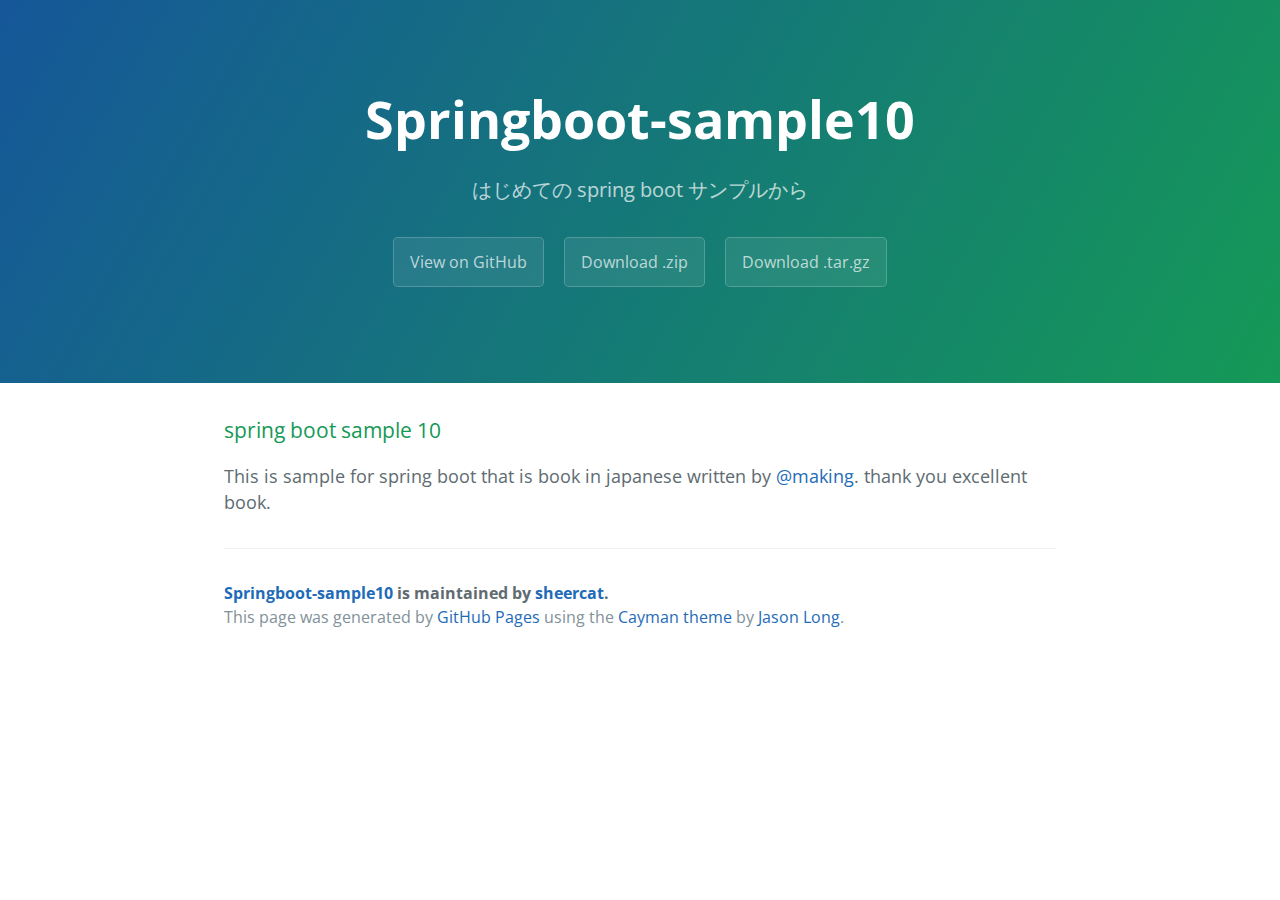
<file: index.html>
<!DOCTYPE html>
<html lang="en-us">
  <head>
    <meta charset="UTF-8">
    <title>Springboot-sample10 by sheercat</title>
    <meta name="viewport" content="width=device-width, initial-scale=1">
    <link rel="stylesheet" type="text/css" href="stylesheets/normalize.css" media="screen">
    <link href='https://fonts.googleapis.com/css?family=Open+Sans:400,700' rel='stylesheet' type='text/css'>
    <link rel="stylesheet" type="text/css" href="stylesheets/stylesheet.css" media="screen">
    <link rel="stylesheet" type="text/css" href="stylesheets/github-light.css" media="screen">
  </head>
  <body>
    <section class="page-header">
      <h1 class="project-name">Springboot-sample10</h1>
      <h2 class="project-tagline">はじめての spring boot サンプルから</h2>
      <a href="https://github.com/sheercat/springboot-sample10" class="btn">View on GitHub</a>
      <a href="https://github.com/sheercat/springboot-sample10/zipball/master" class="btn">Download .zip</a>
      <a href="https://github.com/sheercat/springboot-sample10/tarball/master" class="btn">Download .tar.gz</a>
    </section>

    <section class="main-content">
      <h3>
<a id="spring-boot-sample-10" class="anchor" href="#spring-boot-sample-10" aria-hidden="true"><span aria-hidden="true" class="octicon octicon-link"></span></a>spring boot sample 10</h3>

<p>This is sample for spring boot that is book in japanese written by <a href="https://github.com/making" class="user-mention">@making</a>. thank you excellent book.</p>

      <footer class="site-footer">
        <span class="site-footer-owner"><a href="https://github.com/sheercat/springboot-sample10">Springboot-sample10</a> is maintained by <a href="https://github.com/sheercat">sheercat</a>.</span>

        <span class="site-footer-credits">This page was generated by <a href="https://pages.github.com">GitHub Pages</a> using the <a href="https://github.com/jasonlong/cayman-theme">Cayman theme</a> by <a href="https://twitter.com/jasonlong">Jason Long</a>.</span>
      </footer>

    </section>

  
  </body>
</html>
</file>
<file: stylesheets/stylesheet.css>
* {
  box-sizing: border-box; }

body {
  padding: 0;
  margin: 0;
  font-family: "Open Sans", "Helvetica Neue", Helvetica, Arial, sans-serif;
  font-size: 16px;
  line-height: 1.5;
  color: #606c71; }

a {
  color: #1e6bb8;
  text-decoration: none; }
  a:hover {
    text-decoration: underline; }

.btn {
  display: inline-block;
  margin-bottom: 1rem;
  color: rgba(255, 255, 255, 0.7);
  background-color: rgba(255, 255, 255, 0.08);
  border-color: rgba(255, 255, 255, 0.2);
  border-style: solid;
  border-width: 1px;
  border-radius: 0.3rem;
  transition: color 0.2s, background-color 0.2s, border-color 0.2s; }
  .btn + .btn {
    margin-left: 1rem; }

.btn:hover {
  color: rgba(255, 255, 255, 0.8);
  text-decoration: none;
  background-color: rgba(255, 255, 255, 0.2);
  border-color: rgba(255, 255, 255, 0.3); }

@media screen and (min-width: 64em) {
  .btn {
    padding: 0.75rem 1rem; } }

@media screen and (min-width: 42em) and (max-width: 64em) {
  .btn {
    padding: 0.6rem 0.9rem;
    font-size: 0.9rem; } }

@media screen and (max-width: 42em) {
  .btn {
    display: block;
    width: 100%;
    padding: 0.75rem;
    font-size: 0.9rem; }
    .btn + .btn {
      margin-top: 1rem;
      margin-left: 0; } }

.page-header {
  color: #fff;
  text-align: center;
  background-color: #159957;
  background-image: linear-gradient(120deg, #155799, #159957); }

@media screen and (min-width: 64em) {
  .page-header {
    padding: 5rem 6rem; } }

@media screen and (min-width: 42em) and (max-width: 64em) {
  .page-header {
    padding: 3rem 4rem; } }

@media screen and (max-width: 42em) {
  .page-header {
    padding: 2rem 1rem; } }

.project-name {
  margin-top: 0;
  margin-bottom: 0.1rem; }

@media screen and (min-width: 64em) {
  .project-name {
    font-size: 3.25rem; } }

@media screen and (min-width: 42em) and (max-width: 64em) {
  .project-name {
    font-size: 2.25rem; } }

@media screen and (max-width: 42em) {
  .project-name {
    font-size: 1.75rem; } }

.project-tagline {
  margin-bottom: 2rem;
  font-weight: normal;
  opacity: 0.7; }

@media screen and (min-width: 64em) {
  .project-tagline {
    font-size: 1.25rem; } }

@media screen and (min-width: 42em) and (max-width: 64em) {
  .project-tagline {
    font-size: 1.15rem; } }

@media screen and (max-width: 42em) {
  .project-tagline {
    font-size: 1rem; } }

.main-content :first-child {
  margin-top: 0; }
.main-content img {
  max-width: 100%; }
.main-content h1, .main-content h2, .main-content h3, .main-content h4, .main-content h5, .main-content h6 {
  margin-top: 2rem;
  margin-bottom: 1rem;
  font-weight: normal;
  color: #159957; }
.main-content p {
  margin-bottom: 1em; }
.main-content code {
  padding: 2px 4px;
  font-family: Consolas, "Liberation Mono", Menlo, Courier, monospace;
  font-size: 0.9rem;
  color: #383e41;
  background-color: #f3f6fa;
  border-radius: 0.3rem; }
.main-content pre {
  padding: 0.8rem;
  margin-top: 0;
  margin-bottom: 1rem;
  font: 1rem Consolas, "Liberation Mono", Menlo, Courier, monospace;
  color: #567482;
  word-wrap: normal;
  background-color: #f3f6fa;
  border: solid 1px #dce6f0;
  border-radius: 0.3rem; }
  .main-content pre > code {
    padding: 0;
    margin: 0;
    font-size: 0.9rem;
    color: #567482;
    word-break: normal;
    white-space: pre;
    background: transparent;
    border: 0; }
.main-content .highlight {
  margin-bottom: 1rem; }
  .main-content .highlight pre {
    margin-bottom: 0;
    word-break: normal; }
.main-content .highlight pre, .main-content pre {
  padding: 0.8rem;
  overflow: auto;
  font-size: 0.9rem;
  line-height: 1.45;
  border-radius: 0.3rem; }
.main-content pre code, .main-content pre tt {
  display: inline;
  max-width: initial;
  padding: 0;
  margin: 0;
  overflow: initial;
  line-height: inherit;
  word-wrap: normal;
  background-color: transparent;
  border: 0; }
  .main-content pre code:before, .main-content pre code:after, .main-content pre tt:before, .main-content pre tt:after {
    content: normal; }
.main-content ul, .main-content ol {
  margin-top: 0; }
.main-content blockquote {
  padding: 0 1rem;
  margin-left: 0;
  color: #819198;
  border-left: 0.3rem solid #dce6f0; }
  .main-content blockquote > :first-child {
    margin-top: 0; }
  .main-content blockquote > :last-child {
    margin-bottom: 0; }
.main-content table {
  display: block;
  width: 100%;
  overflow: auto;
  word-break: normal;
  word-break: keep-all; }
  .main-content table th {
    font-weight: bold; }
  .main-content table th, .main-content table td {
    padding: 0.5rem 1rem;
    border: 1px solid #e9ebec; }
.main-content dl {
  padding: 0; }
  .main-content dl dt {
    padding: 0;
    margin-top: 1rem;
    font-size: 1rem;
    font-weight: bold; }
  .main-content dl dd {
    padding: 0;
    margin-bottom: 1rem; }
.main-content hr {
  height: 2px;
  padding: 0;
  margin: 1rem 0;
  background-color: #eff0f1;
  border: 0; }

@media screen and (min-width: 64em) {
  .main-content {
    max-width: 64rem;
    padding: 2rem 6rem;
    margin: 0 auto;
    font-size: 1.1rem; } }

@media screen and (min-width: 42em) and (max-width: 64em) {
  .main-content {
    padding: 2rem 4rem;
    font-size: 1.1rem; } }

@media screen and (max-width: 42em) {
  .main-content {
    padding: 2rem 1rem;
    font-size: 1rem; } }

.site-footer {
  padding-top: 2rem;
  margin-top: 2rem;
  border-top: solid 1px #eff0f1; }

.site-footer-owner {
  display: block;
  font-weight: bold; }

.site-footer-credits {
  color: #819198; }

@media screen and (min-width: 64em) {
  .site-footer {
    font-size: 1rem; } }

@media screen and (min-width: 42em) and (max-width: 64em) {
  .site-footer {
    font-size: 1rem; } }

@media screen and (max-width: 42em) {
  .site-footer {
    font-size: 0.9rem; } }
</file>
<file: stylesheets/github-light.css>
/*
The MIT License (MIT)

Copyright (c) 2016 GitHub, Inc.

Permission is hereby granted, free of charge, to any person obtaining a copy
of this software and associated documentation files (the "Software"), to deal
in the Software without restriction, including without limitation the rights
to use, copy, modify, merge, publish, distribute, sublicense, and/or sell
copies of the Software, and to permit persons to whom the Software is
furnished to do so, subject to the following conditions:

The above copyright notice and this permission notice shall be included in all
copies or substantial portions of the Software.

THE SOFTWARE IS PROVIDED "AS IS", WITHOUT WARRANTY OF ANY KIND, EXPRESS OR
IMPLIED, INCLUDING BUT NOT LIMITED TO THE WARRANTIES OF MERCHANTABILITY,
FITNESS FOR A PARTICULAR PURPOSE AND NONINFRINGEMENT. IN NO EVENT SHALL THE
AUTHORS OR COPYRIGHT HOLDERS BE LIABLE FOR ANY CLAIM, DAMAGES OR OTHER
LIABILITY, WHETHER IN AN ACTION OF CONTRACT, TORT OR OTHERWISE, ARISING FROM,
OUT OF OR IN CONNECTION WITH THE SOFTWARE OR THE USE OR OTHER DEALINGS IN THE
SOFTWARE.

*/

.pl-c /* comment */ {
  color: #969896;
}

.pl-c1 /* constant, variable.other.constant, support, meta.property-name, support.constant, support.variable, meta.module-reference, markup.raw, meta.diff.header */,
.pl-s .pl-v /* string variable */ {
  color: #0086b3;
}

.pl-e /* entity */,
.pl-en /* entity.name */ {
  color: #795da3;
}

.pl-smi /* variable.parameter.function, storage.modifier.package, storage.modifier.import, storage.type.java, variable.other */,
.pl-s .pl-s1 /* string source */ {
  color: #333;
}

.pl-ent /* entity.name.tag */ {
  color: #63a35c;
}

.pl-k /* keyword, storage, storage.type */ {
  color: #a71d5d;
}

.pl-s /* string */,
.pl-pds /* punctuation.definition.string, string.regexp.character-class */,
.pl-s .pl-pse .pl-s1 /* string punctuation.section.embedded source */,
.pl-sr /* string.regexp */,
.pl-sr .pl-cce /* string.regexp constant.character.escape */,
.pl-sr .pl-sre /* string.regexp source.ruby.embedded */,
.pl-sr .pl-sra /* string.regexp string.regexp.arbitrary-repitition */ {
  color: #183691;
}

.pl-v /* variable */ {
  color: #ed6a43;
}

.pl-id /* invalid.deprecated */ {
  color: #b52a1d;
}

.pl-ii /* invalid.illegal */ {
  color: #f8f8f8;
  background-color: #b52a1d;
}

.pl-sr .pl-cce /* string.regexp constant.character.escape */ {
  font-weight: bold;
  color: #63a35c;
}

.pl-ml /* markup.list */ {
  color: #693a17;
}

.pl-mh /* markup.heading */,
.pl-mh .pl-en /* markup.heading entity.name */,
.pl-ms /* meta.separator */ {
  font-weight: bold;
  color: #1d3e81;
}

.pl-mq /* markup.quote */ {
  color: #008080;
}

.pl-mi /* markup.italic */ {
  font-style: italic;
  color: #333;
}

.pl-mb /* markup.bold */ {
  font-weight: bold;
  color: #333;
}

.pl-md /* markup.deleted, meta.diff.header.from-file */ {
  color: #bd2c00;
  background-color: #ffecec;
}

.pl-mi1 /* markup.inserted, meta.diff.header.to-file */ {
  color: #55a532;
  background-color: #eaffea;
}

.pl-mdr /* meta.diff.range */ {
  font-weight: bold;
  color: #795da3;
}

.pl-mo /* meta.output */ {
  color: #1d3e81;
}
</file>
